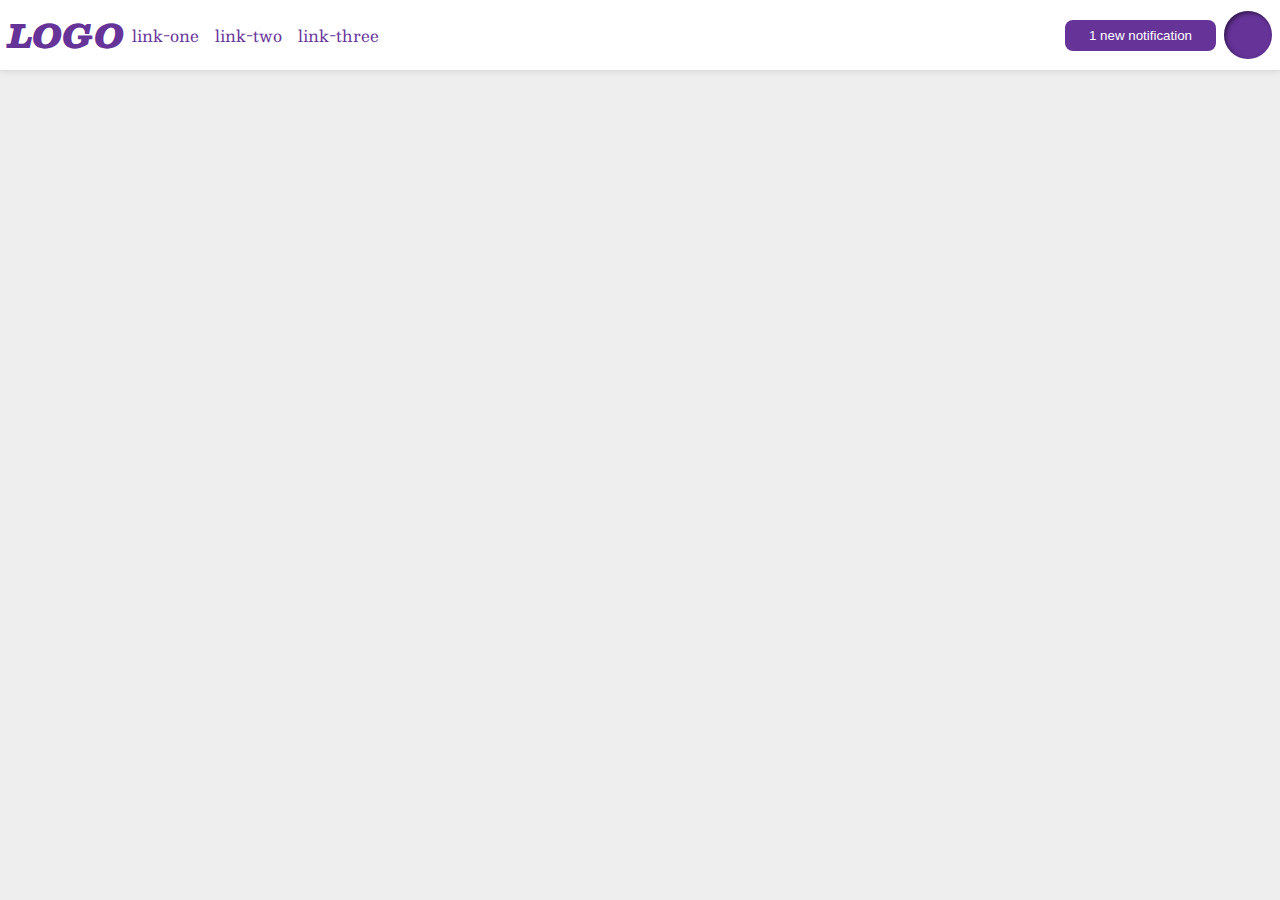
<file: foundations/flex/03-flex-header-2/index.html>
<!DOCTYPE html>
<html lang="en">
  <head>
    <meta charset="UTF-8">
    <meta http-equiv="X-UA-Compatible" content="IE=edge">
    <meta name="viewport" content="width=device-width, initial-scale=1.0">
    <title>Flex Header 2</title>
    <link rel="stylesheet" href="style.css">
  </head>
  <body>
    <div class="header">
      <div class="left">
        <div class="logo">
          LOGO
        </div>
        <ul class="links">
          <li><a href="https://google.com">link-one</a></li>
          <li><a href="https://google.com">link-two</a></li>
          <li><a href="https://google.com">link-three</a></li>
        </ul>
      </div>
      <div class="right">
        <button class="notifications">
          1 new notification
        </button>
        <div class="profile-image"></div>
      </div>
    </div>
  </body>
</html>
</file>
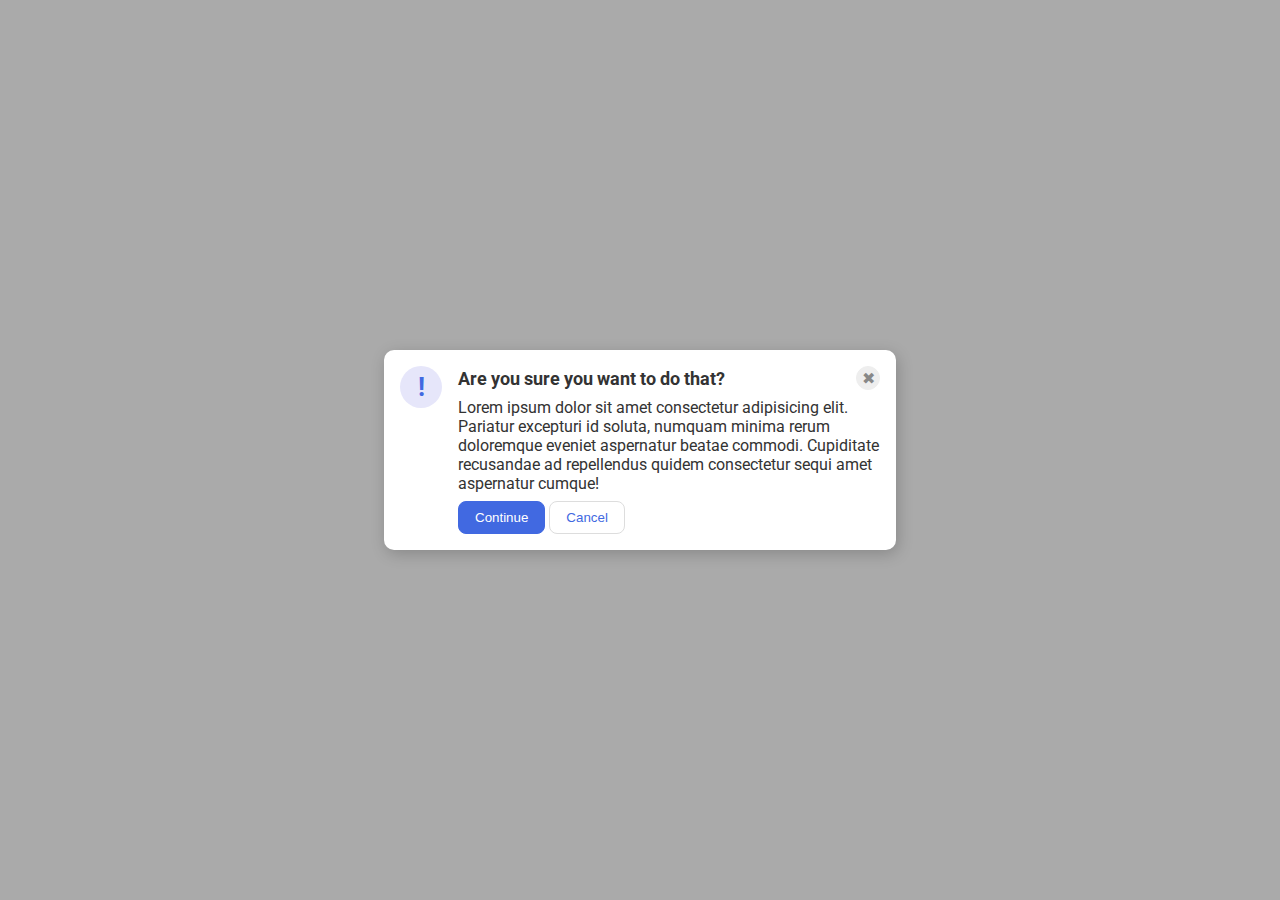
<file: foundations/flex/05-flex-modal/index.html>
<!DOCTYPE html>
<html lang="en">
  <head>
    <meta charset="UTF-8">
    <meta http-equiv="X-UA-Compatible" content="IE=edge">
    <meta name="viewport" content="width=device-width, initial-scale=1.0">
    <link rel="stylesheet" href="style.css">
    <title>Modal</title>
  </head>
  <body>
    <div class="modal">
      <div class="icon">!</div>
        <div class="container">
        <div class="header">Are you sure you want to do that?
          <button class="close-button">✖</button>
        </div>
        <div class="text">Lorem ipsum dolor sit amet consectetur adipisicing elit. Pariatur excepturi id soluta, numquam minima rerum doloremque eveniet aspernatur beatae commodi. Cupiditate recusandae ad repellendus quidem consectetur sequi amet aspernatur cumque!</div>
        <button class="continue">Continue</button>
        <button class="cancel">Cancel</button>
      </div>
    </div>
  </body>
</html>
</file>
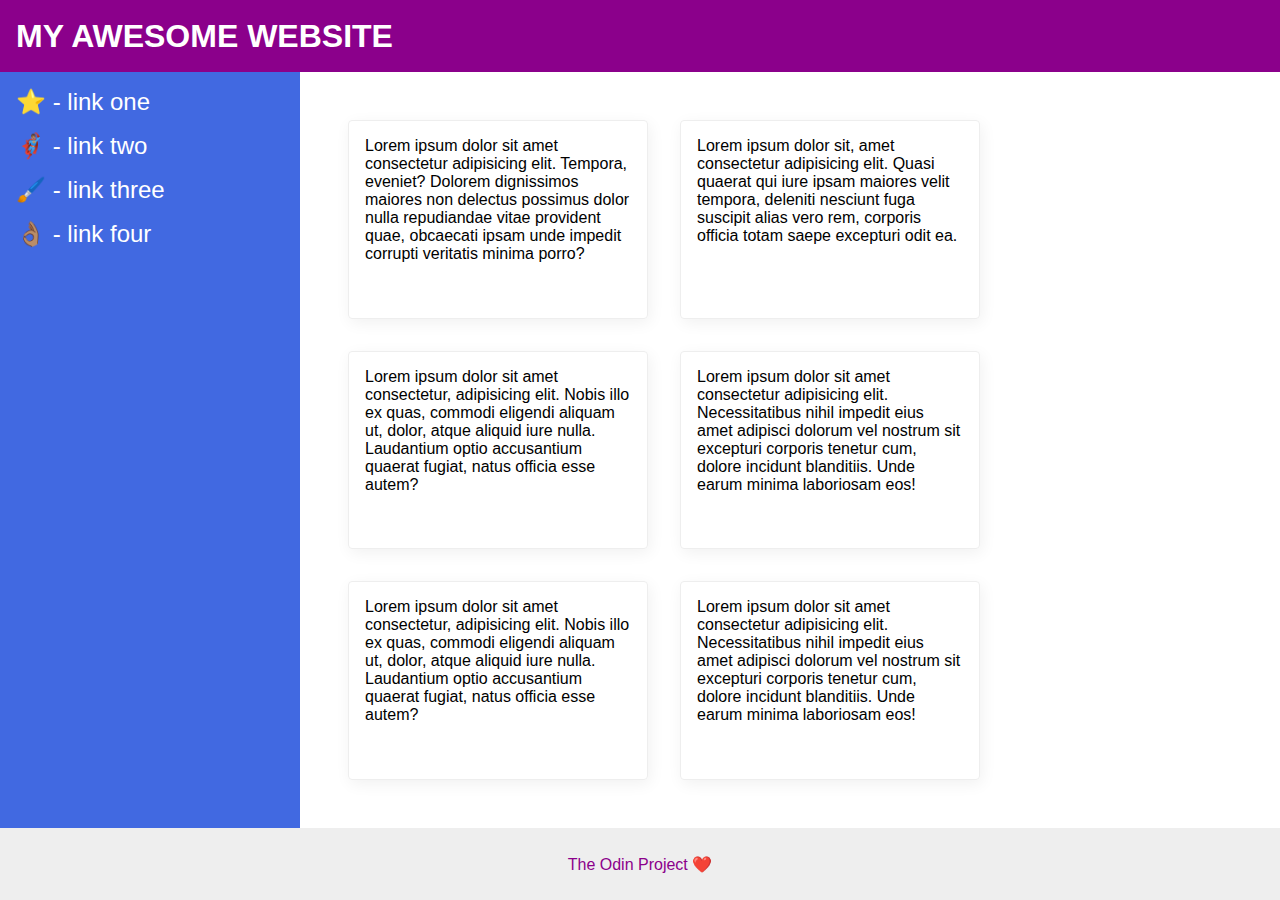
<file: foundations/flex/07-flex-layout-2/index.html>
<!DOCTYPE html>
<html lang="en">
  <head>
    <meta charset="UTF-8">
    <meta http-equiv="X-UA-Compatible" content="IE=edge">
    <meta name="viewport" content="width=device-width, initial-scale=1.0">
    <title>The Holy Grail</title>
    <link rel="stylesheet" href="style.css">
  </head>
  <body>
    <div class="container">
      <div class="header">
        MY AWESOME WEBSITE
      </div>
      
      <div class="content">
        <div class="sidebar">
          <ul>
            <li><a href="#">⭐ - link one</a></li>
            <li><a href="#">🦸🏽‍♂️ - link two</a></li>
            <li><a href="#">🖌️ - link three</a></li>
            <li><a href="#">👌🏽 - link four</a></li>
          </ul>
        </div>
        <div class="cards">
          <div class="card">Lorem ipsum dolor sit amet consectetur adipisicing elit. Tempora, eveniet? Dolorem dignissimos maiores non delectus possimus dolor nulla repudiandae vitae provident quae, obcaecati ipsam unde impedit corrupti veritatis minima porro?</div>
          <div class="card">Lorem ipsum dolor sit, amet consectetur adipisicing elit. Quasi quaerat qui iure ipsam maiores velit tempora, deleniti nesciunt fuga suscipit alias vero rem, corporis officia totam saepe excepturi odit ea.</div>
          <div class="card">Lorem ipsum dolor sit amet consectetur, adipisicing elit. Nobis illo ex quas, commodi eligendi aliquam ut, dolor, atque aliquid iure nulla. Laudantium optio accusantium quaerat fugiat, natus officia esse autem?</div>
          <div class="card">Lorem ipsum dolor sit amet consectetur adipisicing elit. Necessitatibus nihil impedit eius amet adipisci dolorum vel nostrum sit excepturi corporis tenetur cum, dolore incidunt blanditiis. Unde earum minima laboriosam eos!</div>
          <div class="card">Lorem ipsum dolor sit amet consectetur, adipisicing elit. Nobis illo ex quas, commodi eligendi aliquam ut, dolor, atque aliquid iure nulla. Laudantium optio accusantium quaerat fugiat, natus officia esse autem?</div>
          <div class="card">Lorem ipsum dolor sit amet consectetur adipisicing elit. Necessitatibus nihil impedit eius amet adipisci dolorum vel nostrum sit excepturi corporis tenetur cum, dolore incidunt blanditiis. Unde earum minima laboriosam eos!</div>
        </div>
      </div>
      <div class="footer">
        The Odin Project ❤️
      </div>
    </div>
  </body>
</html>
</file>
<file: foundations/flex/03-flex-header-2/style.css>
/* this is some magical font-importing.  
you'll learn about it later. */
@import url('https://fonts.googleapis.com/css2?family=Besley:ital,wght@0,400;1,900&display=swap');

body {
  margin: 0;
  background: #eee;
  font-family: Besley, serif;
}

.header {
  background: white;
  border-bottom: 1px solid #ddd;
  box-shadow: 0 0 8px rgba(0,0,0,.1);
  display: flex;
  justify-content: space-between;
  align-items: center;
  padding:8px;
}

.profile-image {
  background: rebeccapurple;
  box-shadow: inset 2px 2px 4px rgba(0,0,0,.5);
  border-radius: 50%;
  width: 48px;
  height: 48px;
}

.logo {
  color: rebeccapurple;
  font-size: 32px;
  font-weight: 900;
  font-style: italic;
}

button {
  border: none;
  border-radius: 8px;
  background: rebeccapurple;
  color: white;
  padding: 8px 24px;
}

a {
  /* this removes the line under our links */
  text-decoration: none;
  color: rebeccapurple;
}

ul {
  list-style-type: none;
  margin: 0;
  padding: 0;
}

.left, .right, .links{ 
  display:flex;
  align-items: center;
  gap: 8px;
}

.links {
  gap:16px;
}
</file>
<file: foundations/flex/05-flex-modal/style.css>
@import url('https://fonts.googleapis.com/css2?family=Roboto:wght@400;700&display=swap');

html, body {
  height: 100%;
}

body {
  font-family: Roboto, sans-serif;
  margin: 0;
  background: #aaa;
  color: #333;
  /* I'll give you this one for free lol */
  display: flex;
  align-items: center;
  justify-content: center;
}

.modal {
  background: white;
  width: 480px;
  border-radius: 10px;
  box-shadow: 2px 4px 16px rgba(0,0,0,.2);
}

.icon {
  color: royalblue;
  font-size: 26px;
  font-weight: 700;
  background: lavender;
  width: 42px;
  height: 42px;
  border-radius: 50%;
  display: flex;
  align-items: center;
  justify-content: center;
}

.close-button {
  background: #eee;
  border-radius: 50%;
  color: #888;
  font-weight: 400;
  font-size: 16px;
  height: 24px;
  width: 24px;
  display: flex;
  align-items: center;
  justify-content: center;
  border: 1px solid #eee;
  padding: 0;
}

button {
  cursor: pointer;
  padding: 8px 16px;
  border-radius: 8px;
}

button.continue {
  background: royalblue;
  border: 1px solid royalblue;
  color: white;
}

button.cancel {
  background: white;
  border: 1px solid #ddd;
  color: royalblue;
}

.modal {
  display: flex;
  gap: 16px;
  padding: 16px;
}

.icon {
  flex-shrink: 0;
}

.header {
  font-size: 18px;
  font-weight: bold;
  display: flex;
  justify-content: space-between;
  align-items: center;
  margin-bottom: 8px;
}

.text {
  margin-bottom: 8px;
}
</file>
<file: foundations/flex/07-flex-layout-2/style.css>
* {
  box-sizing: border-box;
}

body {
  font-family: -apple-system, BlinkMacSystemFont, 'Segoe UI', Roboto, Oxygen, Ubuntu, Cantarell, 'Open Sans', 'Helvetica Neue', sans-serif;
  margin: 0;
  min-height: 100vh;
}

.header {
  height: 72px;
  background: darkmagenta;
  color: white;
  font-size: 32px;
  font-weight: 900;
  padding: 16px;
  display: flex;
  align-items: center;
}

.footer {
  height: 72px;
  background: #eee;
  color: darkmagenta;
  display: flex;
  justify-content: center;
  align-items: center;
}

.sidebar {
  width: 300px;
  background: royalblue;
  box-sizing: border-box;
  padding: 16px;
}

.sidebar ul{
  padding: 0;
  margin: 0;
  list-style: none;
}

.sidebar li {
  margin-bottom: 16px;
}

.sidebar a{ 
  font-size: 24px;
  color: white;
  text-decoration: none;
}


.cards {  
  display: flex;
  flex-wrap: wrap;
  gap: 32px;
  padding: 48px;
}

.card {
  border: 1px solid #eee;
  box-shadow: 2px 4px 16px rgba(0,0,0,.06);
  border-radius: 4px;
  padding: 16px;
  width: 300px;
}

.container {
  /* push footer to the bottom & vertically fill the screen */
  display: flex;
  flex-direction: column;
  min-height: 100vh;
  flex: 1;
}

.content {
  display: flex;
  flex: 1;
}

.sidebar {
  flex-shrink: 0;
}
</file>
